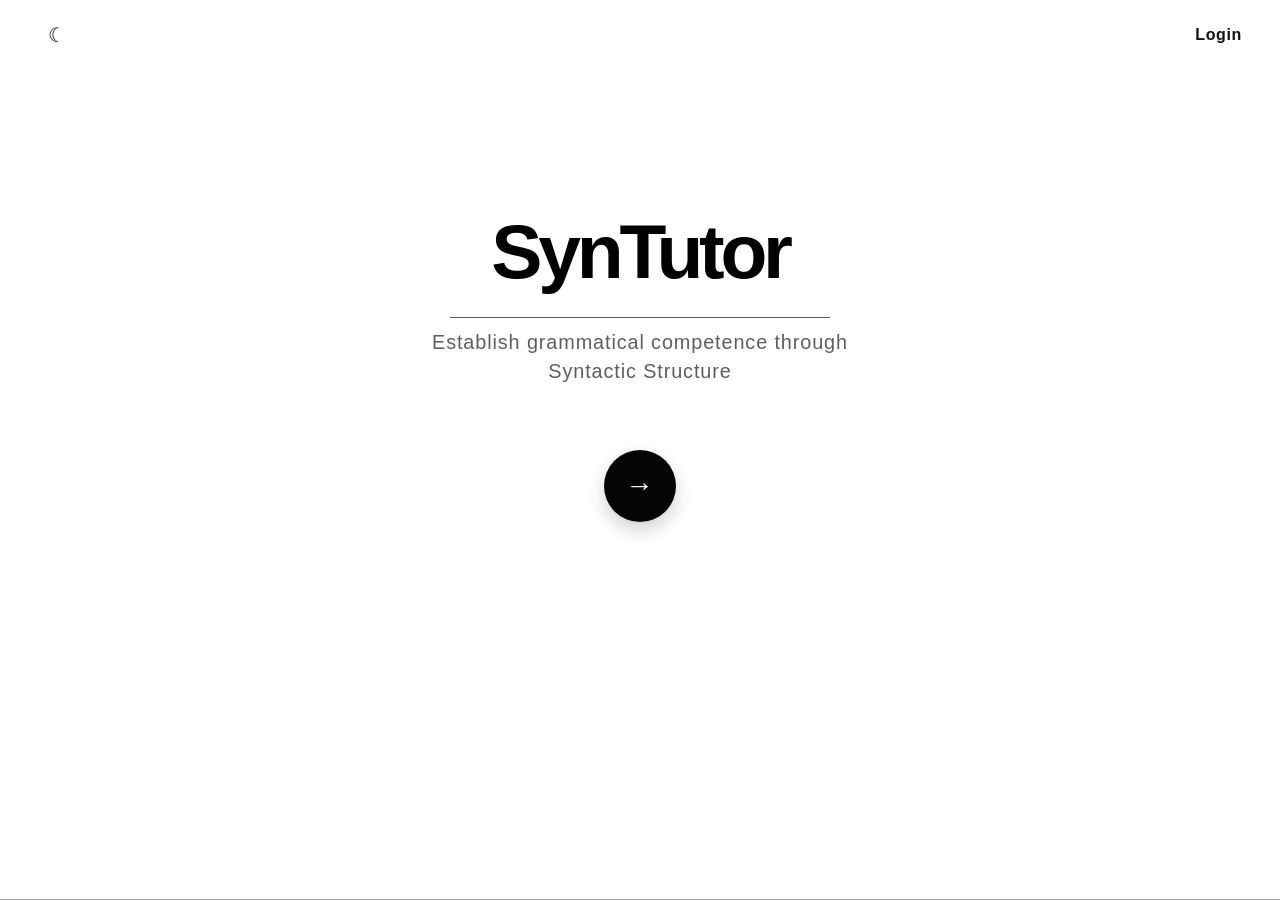
<file: SynTutor- Prototype/index.html>
<!DOCTYPE html>
<html lang="en">
<head>
  <meta charset="UTF-8" />
  <meta name="viewport" content="width=device-width, initial-scale=1.0, viewport-fit=cover" />
  <title>SynTutor Prototype</title>
  <link rel="stylesheet" href="style.css" />
</head>
<body>
  <!-- Landing / login screen based on the Figma PDF frame. -->
  <main id="landingScreen" class="landing-screen">
    <header class="landing-header">
      <button id="themeToggle" class="theme-icon" type="button" aria-label="Switch to dark mode" aria-pressed="false">
        <span aria-hidden="true">☾</span>
      </button>
      <button id="loginButton" class="login-btn" type="button">Login</button>
    </header>

    <section class="hero" aria-labelledby="heroTitle">
      <h1 id="heroTitle">SynTutor</h1>
      <div class="hero-rule" aria-hidden="true"></div>
      <p>Establish grammatical competence through<br />Syntactic Structure</p>
      <button id="launchButton" class="launch-btn" type="button" aria-label="Launch SynTutor">
        <span aria-hidden="true">→</span>
      </button>
    </section>
  </main>

  <!-- Main prototype interface. -->
  <main id="appScreen" class="app-screen is-hidden">
    <button
      id="menuButton"
      class="bookmark-nav-control"
      type="button"
      aria-label="Open menu"
      aria-expanded="false"
      aria-controls="appMenu"
    >
      <span></span>
      <span></span>
    </button>

    <aside id="appMenu" class="app-menu is-hidden" aria-label="Application menu">
      <button id="menuLoginButton" class="menu-item" type="button">Login</button>
      <div class="menu-setting" role="group" aria-label="Dark mode setting">
        <span class="menu-setting-label">Dark mode</span>
        <button
          id="menuThemeToggle"
          class="theme-switch"
          type="button"
          role="switch"
          aria-checked="false"
          aria-label="Turn on dark mode"
        >
          <span class="theme-switch-knob" aria-hidden="true"></span>
        </button>
      </div>
    </aside>

    <section class="workspace" aria-label="SynTutor workspace">
      <div class="left-column">
        <form id="sentenceForm" class="input-card" autocomplete="off">
          <textarea
            id="sentenceInput"
            rows="2"
            placeholder="Enter or paste a sentence or paragraph here"
            aria-label="Enter or paste a sentence or paragraph"
          ></textarea>
          <button id="viewInputButton" class="input-view-btn is-hidden" type="button" aria-label="View full input content" title="View full input">↗</button>
          <button id="clearButton" class="clear-btn is-hidden" type="button" aria-label="Clear text">×</button>
        </form>

        <section id="sentenceSelector" class="sentence-selector is-hidden" aria-label="Sentence selector">
          <button
            id="sentenceSelectButton"
            class="sentence-select-button"
            type="button"
            aria-haspopup="dialog"
            aria-expanded="false"
            aria-controls="sentencePopover"
          >
            <span id="sentenceSelectLabel" class="sentence-select-label">Select sentence</span>
            <span id="sentenceSelectedPreview" class="sentence-selected-preview">No sentence selected yet</span>
            <span id="sentenceSelectCount" class="sentence-select-count"></span>
          </button>
        </section>

        <section id="comparisonPanel" class="comparison-panel is-hidden" aria-label="Comparative error analysis">
          <div class="comparison-head">
            <p>Comparative error analysis</p>
            <span>The corrected sentence has its own syntactical structure.</span>
          </div>
          <div id="comparisonList" class="comparison-list"></div>
        </section>

        <div id="sentenceModalOverlay" class="sentence-modal-overlay is-hidden" aria-hidden="true">
          <div id="sentencePopover" class="sentence-popover" role="dialog" aria-modal="true" aria-labelledby="sentencePopoverTitle">
            <div class="sentence-popover-head">
              <div>
                <p id="sentencePopoverTitle">Choose one sentence</p>
                <span id="sentencePopoverSummary" class="sentence-popover-summary">Detected sentences from your paragraph</span>
              </div>
              <button id="sentencePopoverClose" class="sentence-popover-close" type="button" aria-label="Close sentence selector">×</button>
            </div>
            <div id="sentenceList" class="sentence-list"></div>
          </div>
        </div>

        <div id="inputModalOverlay" class="input-modal-overlay is-hidden" aria-hidden="true">
          <div class="input-modal" role="dialog" aria-modal="true" aria-labelledby="inputModalTitle">
            <div class="input-modal-head">
              <div>
                <p id="inputModalTitle">Full input content</p>
                <span>Review or edit the complete passage without expanding the main input box.</span>
              </div>
              <button id="inputModalClose" class="input-modal-close" type="button" aria-label="Close full input view">×</button>
            </div>
            <textarea id="inputModalTextarea" class="input-modal-textarea" aria-label="Full input content"></textarea>
            <div class="input-modal-actions">
              <button id="inputModalDone" class="input-modal-done" type="button">Done</button>
            </div>
          </div>
        </div>


        <section class="tree-card" aria-label="Syntax tree display">
          <div id="emptyTreeState" class="empty-tree-state">
            <svg class="empty-tree-icon" viewBox="0 0 120 120" role="img" aria-label="Syntax tree placeholder">
              <circle cx="60" cy="28" r="14"></circle>
              <circle cx="28" cy="84" r="14"></circle>
              <circle cx="92" cy="84" r="14"></circle>
              <path d="M52 40 36 70M68 40l16 30"></path>
            </svg>
            <p id="emptyTreeTitle" class="empty-title">No Syntax tree to generate yet!</p>
            <p id="emptyTreeCopy" class="empty-copy">Add your text to see the syntax tree here</p>
          </div>

          <svg id="syntaxTree" class="syntax-tree is-hidden" aria-label="Interactive pannable constituency tree"></svg>

          <button id="treeFullscreenButton" class="tree-fullscreen-btn" type="button" aria-label="Open syntax tree fullscreen" title="Fullscreen tree">⛶</button>

          <div id="zoomControls" class="zoom-controls" aria-label="Syntax tree zoom controls">
            <button id="zoomInButton" type="button" aria-label="Zoom in">+</button>
            <button id="zoomOutButton" type="button" aria-label="Zoom out">−</button>
            <button id="zoomResetButton" type="button" aria-label="Reset zoom and pan">⟳</button>
          </div>
        </section>
      </div>

      <aside class="xai-side" aria-label="Right-side syntax support area">
        <section id="xaiPanel" class="xai-card" aria-label="XAI structural explanation panel">
          <div id="emptyXaiState" class="empty-xai-state">
          <svg class="book-icon" viewBox="0 0 120 100" role="img" aria-label="Ready for analysis icon">
            <path d="M18 20h32c8 0 10 7 10 13v47c0-7-6-13-15-13H18z"></path>
            <path d="M102 20H70c-8 0-10 7-10 13v47c0-7 6-13 15-13h27z"></path>
          </svg>
          <p>Ready for Analysis</p>
        </div>

          <div id="xaiContent" class="xai-content is-hidden">
            <p id="xaiExplanation"></p>
          </div>
        </section>

        <details id="lexicalLegend" class="lexical-legend">
          <summary>
            <span>Lexical Category Legend</span>
            <span class="legend-toggle-mark" aria-hidden="true">＋</span>
          </summary>
          <dl class="legend-grid">
            <div><dt>S</dt><dd>Sentence or clause</dd></div>
            <div><dt>NP</dt><dd>Noun phrase</dd></div>
            <div><dt>VP</dt><dd>Verb phrase</dd></div>
            <div><dt>PP</dt><dd>Prepositional phrase</dd></div>
            <div><dt>ADJP</dt><dd>Adjective phrase</dd></div>
            <div><dt>ADVP</dt><dd>Adverb phrase</dd></div>
            <div><dt>Det</dt><dd>Determiner</dd></div>
            <div><dt>N</dt><dd>Noun</dd></div>
            <div><dt>V</dt><dd>Verb</dd></div>
            <div><dt>Pron</dt><dd>Pronoun</dd></div>
            <div><dt>Adj</dt><dd>Adjective</dd></div>
            <div><dt>Adv</dt><dd>Adverb</dd></div>
            <div><dt>P</dt><dd>Preposition</dd></div>
            <div><dt>Conj</dt><dd>Conjunction</dd></div>
            <div><dt>INTJ</dt><dd>Interjection</dd></div>
            <div><dt>Poss</dt><dd>Possessive marker</dd></div>
            <div><dt>SBAR</dt><dd>Subordinate clause</dd></div>
          </dl>
        </details>
      </aside>
    </section>
  </main>

  <script src="script.js"></script>
</body>
</html>
</file>
<file: SynTutor- Prototype/style.css>
/*
  SynTutor front-end prototype
  - HTML, CSS, and vanilla JavaScript only
  - Visual styling follows the PDF/Figma frames: dark header, white cards,
    soft shadows, simple tree lines, blue valid highlights, and red issue highlights.
*/

:root {
  --topbar: #1e2430;
  --page: #fbfbfb;
  --card: #ffffff;
  --border: #dedede;
  --muted: #9c9c9c;
  --text: #303030;
  --tree: #111111;
  --valid: #3b93d1;
  --issue: #e21d2f;
  --shadow: 0 5px 14px rgba(0, 0, 0, 0.16);
  --soft-shadow: 0 3px 10px rgba(0, 0, 0, 0.12);
  --radius: 10px;
}

* {
  box-sizing: border-box;
}

html,
body {
  margin: 0;
  min-height: 100%;
  width: 100%;
  font-family: "Inter", "Segoe UI", Arial, sans-serif;
  color: var(--text);
  background: var(--page);
}

html {
  -webkit-text-size-adjust: 100%;
  text-size-adjust: 100%;
}

body {
  overflow-x: hidden;
}

body.is-dark {
  --topbar: #121722;
  --page: #141821;
  --card: #1f2430;
  --border: #303747;
  --muted: #aeb5c4;
  --text: #f0f3f8;
  --tree: #f6f7fb;
  --shadow: 0 5px 18px rgba(0, 0, 0, 0.34);
  --soft-shadow: 0 3px 12px rgba(0, 0, 0, 0.28);
}

button,
input,
textarea {
  font: inherit;
}

button {
  cursor: pointer;
  transition: background 160ms ease, color 160ms ease, opacity 160ms ease, transform 160ms ease;
}

button:focus-visible,
input:focus-visible,
textarea:focus-visible,
.tree-label:focus-visible {
  outline: 3px solid rgba(59, 147, 209, 0.42);
  outline-offset: 3px;
}

button:disabled {
  cursor: not-allowed;
  opacity: 0.45;
}

.is-hidden {
  display: none !important;
}

/* Landing screen */
.landing-screen {
  min-height: 100dvh;
  position: relative;
  background: #ffffff;
  border-bottom: 1px solid #9f9f9f;
  overflow: hidden;
}

.landing-header {
  height: clamp(78px, 9vh, 96px);
  display: flex;
  align-items: center;
  justify-content: space-between;
  padding: 0 clamp(22px, 4vw, 44px);
  border-bottom: 1px solid #8d8d8d;
}

.login-btn,
.launch-btn {
  border: 0;
  font-weight: 800;
  letter-spacing: 0.04em;
}

.login-btn {
  min-width: auto;
  height: auto;
  padding: 9px 2px;
  border-radius: 0;
  background: transparent;
  color: #111111;
  font-size: clamp(0.92rem, 1.4vw, 1.06rem);
  text-transform: none;
}

.hero {
  width: min(680px, 92vw);
  margin: clamp(92px, 13vh, 158px) auto 0;
  text-align: center;
}

.hero h1 {
  margin: 0;
  font-size: clamp(3.9rem, 6.8vw, 6.2rem);
  line-height: 0.95;
  color: #000000;
  font-weight: 900;
  letter-spacing: -0.07em;
  text-shadow: 5px 7px 8px rgba(0, 0, 0, 0.28);
}

.hero-rule {
  width: min(410px, 60%);
  height: 1px;
  background: #5c5c5c;
  margin: clamp(18px, 3vh, 24px) auto clamp(24px, 4vh, 34px);
}

.hero p {
  margin: 0 0 clamp(28px, 5vh, 40px);
  color: #272727;
  font-size: clamp(1.04rem, 1.75vw, 1.44rem);
  line-height: 1.5;
  font-weight: 250;
  letter-spacing: 0.055em;
}

.launch-btn {
  width: clamp(58px, 6.5vw, 72px);
  height: clamp(58px, 6.5vw, 72px);
  min-width: 0;
  padding: 0;
  border-radius: 50%;
  background: #050505;
  color: #ffffff;
  display: inline-flex;
  align-items: center;
  justify-content: center;
  font-size: clamp(1.35rem, 2.2vw, 1.8rem);
  line-height: 1;
  box-shadow: 0 8px 18px rgba(0, 0, 0, 0.18);
}

.theme-icon {
  position: static;
  width: 44px;
  height: 44px;
  border: 0;
  border-radius: 50%;
  background: transparent;
  color: #111111;
  display: inline-flex;
  align-items: center;
  justify-content: center;
  font-size: 1.45rem;
  line-height: 1;
}

.login-btn:hover,
.login-btn:focus-visible {
  color: #000000;
  background: transparent;
  transform: translateY(-1px);
  text-decoration: underline;
  text-underline-offset: 5px;
}

.launch-btn:hover,
.launch-btn:focus-visible {
  transform: translateY(-2px) scale(1.03);
  background: #242424;
  box-shadow: 0 10px 22px rgba(0, 0, 0, 0.22);
}

.launch-btn:active {
  transform: translateY(0) scale(0.97);
}

.theme-icon:hover,
.theme-icon:focus-visible {
  background: rgba(0, 0, 0, 0.06);
  transform: rotate(-10deg);
}

body.is-dark .landing-screen {
  background: var(--page);
  border-color: var(--border);
}

body.is-dark .landing-header {
  border-color: var(--border);
}

body.is-dark .hero h1,
body.is-dark .hero p,
body.is-dark .theme-icon,
body.is-dark .login-btn {
  color: var(--text);
}

body.is-dark .hero-rule {
  background: var(--muted);
}

body.is-dark .theme-icon:hover,
body.is-dark .theme-icon:focus-visible,
body.is-dark .login-btn:hover,
body.is-dark .login-btn:focus-visible {
  background: rgba(255, 255, 255, 0.08);
}

body.is-dark .launch-btn {
  background: var(--text);
  color: var(--page);
}

body.is-dark .launch-btn:hover,
body.is-dark .launch-btn:focus-visible {
  background: #ffffff;
}

/* Main app screen */
.app-screen {
  min-height: 100dvh;
  background: var(--page);
}

.topbar {
  height: 70px;
  background: var(--topbar);
  color: #ffffff;
  display: flex;
  align-items: center;
  padding: 0 clamp(18px, 3vw, 38px);
  gap: clamp(14px, 2vw, 20px);
  justify-content: space-between;
}

.menu-btn {
  width: 48px;
  height: 40px;
  padding: 0;
  border: 0;
  background: transparent;
  display: grid;
  align-content: center;
  gap: 8px;
}

.menu-btn span {
  display: block;
  width: 45px;
  height: 1px;
  background: rgba(255, 255, 255, 0.85);
  transition: transform 160ms ease, opacity 160ms ease;
}

.menu-btn:hover span,
.menu-btn:focus-visible span {
  background: #ffffff;
}

.menu-btn.is-open span:nth-child(1) {
  transform: translateY(9px) rotate(35deg);
}

.menu-btn.is-open span:nth-child(2) {
  opacity: 0;
}

.menu-btn.is-open span:nth-child(3) {
  transform: translateY(-9px) rotate(-35deg);
}

.app-menu {
  position: absolute;
  z-index: 20;
  top: 80px;
  left: clamp(18px, 3vw, 38px);
  width: min(220px, calc(100% - clamp(36px, 6vw, 76px)));
  padding: 14px;
  background: var(--card);
  border: 1px solid var(--border);
  border-radius: var(--radius);
  box-shadow: var(--shadow);
}

.menu-item {
  width: 100%;
  min-height: 42px;
  padding: 10px 12px;
  border: 0;
  border-radius: 7px;
  background: transparent;
  color: var(--text);
  text-align: left;
  font-weight: 600;
}

.menu-item:hover,
.menu-item:focus-visible {
  background: rgba(59, 147, 209, 0.12);
  color: var(--valid);
}


.topbar-theme-btn {
  margin-left: auto;
  width: 42px;
  height: 42px;
  border: 1px solid rgba(255, 255, 255, 0.22);
  border-radius: 50%;
  background: rgba(255, 255, 255, 0.08);
  color: #ffffff;
  display: inline-flex;
  align-items: center;
  justify-content: center;
  font-size: 1.25rem;
  line-height: 1;
  transition: background 160ms ease, border-color 160ms ease, transform 160ms ease;
}

.topbar-theme-btn:hover,
.topbar-theme-btn:focus-visible {
  background: rgba(255, 255, 255, 0.16);
  border-color: rgba(255, 255, 255, 0.42);
  transform: translateY(-1px);
}

body.is-dark .topbar-theme-btn {
  background: rgba(255, 255, 255, 0.12);
  border-color: rgba(255, 255, 255, 0.28);
}


.workspace {
  width: min(1394px, calc(100% - clamp(24px, 6vw, 92px)));
  margin: clamp(18px, 3vw, 32px) auto 18px;
  display: grid;
  grid-template-columns: minmax(0, 1fr) minmax(320px, clamp(320px, 28vw, 365px));
  gap: clamp(18px, 2.2vw, 30px);
  align-items: stretch;
}

.left-column {
  min-width: 0;
}

.chat-title {
  display: inline-flex;
  min-width: 180px;
  min-height: 38px;
  align-items: center;
  padding: 0 18px;
  margin: 0 0 16px 4px;
  color: var(--muted);
  background: rgba(156, 156, 156, 0.14);
  border-radius: 4px;
  font-size: 1.25rem;
  letter-spacing: 0.02em;
  max-width: 100%;
  overflow: hidden;
  text-overflow: ellipsis;
  white-space: nowrap;
}

.input-card {
  position: relative;
  height: 118px;
  width: 100%;
  margin-bottom: 18px;
  background: var(--card);
  border: 1px solid var(--border);
  border-radius: var(--radius);
  box-shadow: var(--soft-shadow);
}

.input-card textarea {
  width: 100%;
  height: 100%;
  border: 0;
  outline: 0;
  background: transparent;
  padding: 22px 72px 18px 30px;
  font-size: clamp(1.08rem, 1.7vw, 1.35rem);
  line-height: 1.45;
  letter-spacing: 0.04em;
  color: var(--text);
  resize: none;
  overflow: auto;
}

.input-card textarea::placeholder {
  color: var(--muted);
}

.clear-btn {
  position: absolute;
  right: 14px;
  top: 50%;
  transform: translateY(-50%);
  width: 42px;
  height: 42px;
  border: 0;
  border-radius: 50%;
  background: transparent;
  color: #9d9d9d;
  font-size: 2.2rem;
  line-height: 1;
}

.zoom-controls button:hover:not(:disabled),
.zoom-controls button:focus-visible:not(:disabled) {
  color: var(--valid);
  border-color: rgba(59, 147, 209, 0.5);
  transform: translateY(-1px);
}

.clear-btn:hover,
.clear-btn:focus-visible {
  color: #333333;
  background: rgba(156, 156, 156, 0.12);
}


.comparison-panel {
  margin: 0 0 20px;
  padding: 14px 16px 16px;
  background: var(--card);
  border: 1px solid var(--border);
  border-radius: var(--radius);
  box-shadow: var(--soft-shadow);
}

.comparison-head {
  display: flex;
  align-items: baseline;
  justify-content: space-between;
  gap: 12px;
  margin-bottom: 12px;
}

.comparison-head p {
  margin: 0;
  color: var(--text);
  font-size: 0.92rem;
  font-weight: 800;
  letter-spacing: 0.04em;
  text-transform: uppercase;
}

.comparison-head span {
  color: var(--muted);
  font-size: 0.82rem;
  line-height: 1.35;
}

.comparison-list {
  display: grid;
  grid-template-columns: repeat(2, minmax(0, 1fr));
  gap: 10px;
}

.comparison-card {
  width: 100%;
  min-height: 84px;
  padding: 12px;
  border: 1px solid var(--border);
  border-radius: 8px;
  background: rgba(156, 156, 156, 0.06);
  color: var(--text);
  text-align: left;
}

.comparison-card:hover,
.comparison-card:focus-visible,
.comparison-card.is-active {
  border-color: rgba(59, 147, 209, 0.55);
  background: rgba(59, 147, 209, 0.11);
  transform: translateY(-1px);
}

.comparison-card.is-incorrect:hover,
.comparison-card.is-incorrect:focus-visible,
.comparison-card.is-incorrect.is-active {
  border-color: rgba(226, 29, 47, 0.48);
  background: rgba(226, 29, 47, 0.08);
}

.comparison-tag {
  display: block;
  color: var(--muted);
  font-size: 0.72rem;
  font-weight: 800;
  letter-spacing: 0.08em;
  text-transform: uppercase;
}

.comparison-card.is-incorrect .comparison-tag {
  color: var(--issue);
}

.comparison-card.is-corrected .comparison-tag,
.comparison-card.is-active .comparison-tag {
  color: var(--valid);
}

.comparison-card.is-incorrect.is-active .comparison-tag {
  color: var(--issue);
}

.comparison-text {
  display: block;
  margin-top: 6px;
  font-size: clamp(0.9rem, 1.08vw, 1rem);
  line-height: 1.35;
}

.sample-panel {
  margin: 0 0 20px;
  padding: 14px 16px 16px;
  background: var(--card);
  border: 1px solid var(--border);
  border-radius: var(--radius);
  box-shadow: var(--soft-shadow);
}

.sample-panel-head {
  display: flex;
  align-items: baseline;
  justify-content: space-between;
  gap: 12px;
  margin-bottom: 12px;
}

.sample-panel-head p,
.sample-group-head h3 {
  margin: 0;
  color: var(--text);
  font-weight: 800;
  letter-spacing: 0.04em;
}

.sample-panel-head p {
  font-size: 0.92rem;
  text-transform: uppercase;
}

.sample-panel-head span,
.sample-group-head p {
  color: var(--muted);
  font-size: 0.82rem;
  line-height: 1.35;
}

.sample-grid {
  display: grid;
  grid-template-columns: minmax(0, 1.08fr) minmax(260px, 0.92fr);
  gap: 12px;
}

.sample-group {
  min-width: 0;
  padding: 12px;
  border: 1px solid var(--border);
  border-radius: 8px;
  background: rgba(156, 156, 156, 0.06);
}

.sample-group-head {
  margin-bottom: 10px;
}

.sample-group-head h3 {
  font-size: 0.94rem;
}

.sample-group-head p {
  margin: 3px 0 0;
}

.comparison-row {
  display: grid;
  grid-template-columns: repeat(2, minmax(0, 1fr));
  gap: 10px;
}

.sample-card {
  width: 100%;
  min-height: 84px;
  padding: 12px;
  border: 1px solid var(--border);
  border-radius: 8px;
  background: var(--card);
  color: var(--text);
  text-align: left;
}

.sample-card:hover,
.sample-card:focus-visible {
  border-color: rgba(59, 147, 209, 0.55);
  background: rgba(59, 147, 209, 0.11);
  transform: translateY(-1px);
}

.sample-card.is-incorrect:hover,
.sample-card.is-incorrect:focus-visible {
  border-color: rgba(226, 29, 47, 0.48);
  background: rgba(226, 29, 47, 0.08);
}

.sample-tag {
  display: block;
  color: var(--muted);
  font-size: 0.72rem;
  font-weight: 800;
  letter-spacing: 0.08em;
  text-transform: uppercase;
}

.sample-card.is-incorrect .sample-tag {
  color: var(--issue);
}

.sample-card.is-corrected .sample-tag {
  color: var(--valid);
}

.sample-text {
  display: block;
  margin-top: 6px;
  font-size: clamp(0.9rem, 1.08vw, 1rem);
  line-height: 1.35;
}



.sentence-selector {
  display: inline-block;
  width: min(520px, 100%);
  margin: 0 0 18px;
}

.sentence-select-button {
  width: 100%;
  min-height: 62px;
  display: grid;
  grid-template-columns: minmax(0, 1fr) auto;
  grid-template-areas:
    "label count"
    "preview icon";
  align-items: start;
  gap: 6px 12px;
  padding: 11px 16px;
  border: 1px solid var(--border);
  border-radius: var(--radius);
  background: var(--card);
  color: var(--text);
  box-shadow: var(--soft-shadow);
  text-align: left;
}

.sentence-select-button::after {
  content: "↗";
  grid-area: icon;
  align-self: end;
  justify-self: end;
  color: var(--muted);
  font-size: 1rem;
  transition: transform 160ms ease;
}

.sentence-select-button.is-open::after {
  transform: scale(0.94);
}

.sentence-select-button:hover,
.sentence-select-button:focus-visible,
.sentence-select-button.is-open {
  border-color: rgba(59, 147, 209, 0.55);
  background: rgba(59, 147, 209, 0.08);
}

.sentence-select-label {
  grid-area: label;
  align-self: center;
  font-size: 0.92rem;
  font-weight: 900;
  letter-spacing: 0.08em;
  text-transform: uppercase;
}

.sentence-selected-preview {
  grid-area: preview;
  min-width: 0;
  color: var(--text);
  font-size: clamp(0.92rem, 1.08vw, 1rem);
  font-weight: 600;
  letter-spacing: 0.01em;
  line-height: 1.35;
  white-space: normal;
  overflow: visible;
  text-overflow: clip;
  overflow-wrap: anywhere;
  word-break: normal;
}

.sentence-select-count {
  grid-area: count;
  align-self: center;
  justify-self: end;
  color: var(--muted);
  font-size: 0.72rem;
  font-weight: 800;
  letter-spacing: 0.08em;
  text-transform: uppercase;
  white-space: nowrap;
}

.sentence-modal-overlay {
  position: fixed;
  inset: 0;
  z-index: 120;
  display: grid;
  place-items: center;
  padding: 24px;
  background: rgba(8, 12, 18, 0.42);
  backdrop-filter: blur(3px);
}

.sentence-popover {
  width: min(720px, calc(100vw - 48px));
  max-height: min(560px, 76dvh);
  overflow: auto;
  padding: 18px;
  background: var(--card);
  border: 1px solid var(--border);
  border-radius: var(--radius);
  box-shadow: 0 24px 60px rgba(0, 0, 0, 0.24);
}

.sentence-popover-head {
  display: flex;
  align-items: flex-start;
  justify-content: space-between;
  gap: 12px;
  margin-bottom: 14px;
}

.sentence-popover-head p {
  margin: 0;
  color: var(--muted);
  font-size: 0.82rem;
  font-weight: 800;
  letter-spacing: 0.08em;
  text-transform: uppercase;
}

.sentence-popover-summary {
  display: block;
  margin-top: 4px;
  color: var(--text);
  font-size: 0.95rem;
  line-height: 1.35;
}

.sentence-popover-close {
  width: 30px;
  height: 30px;
  border: 0;
  border-radius: 50%;
  background: transparent;
  color: var(--muted);
  font-size: 1.6rem;
  line-height: 1;
}

.sentence-popover-close:hover,
.sentence-popover-close:focus-visible {
  background: rgba(156, 156, 156, 0.14);
  color: var(--text);
}

.sentence-list {
  display: grid;
  gap: 10px;
}

.sentence-option {
  width: 100%;
  padding: 12px 14px;
  border: 1px solid var(--border);
  border-radius: 8px;
  background: rgba(156, 156, 156, 0.08);
  color: var(--text);
  text-align: left;
}

.sentence-option:hover,
.sentence-option:focus-visible,
.sentence-option.is-active {
  border-color: rgba(59, 147, 209, 0.55);
  background: rgba(59, 147, 209, 0.12);
}

.sentence-option-index,
.sentence-option-status {
  display: block;
  color: var(--muted);
  font-size: 0.74rem;
  font-weight: 800;
  letter-spacing: 0.08em;
  text-transform: uppercase;
}

.sentence-option-text {
  display: block;
  margin: 5px 0;
  font-size: clamp(0.96rem, 1.25vw, 1.08rem);
  line-height: 1.35;
}

.sentence-option.is-active .sentence-option-index,
.sentence-option.is-active .sentence-option-status {
  color: var(--valid);
}

.tree-card,
.xai-card {
  background: var(--card);
  border: 1px solid var(--border);
  border-radius: var(--radius);
  box-shadow: var(--shadow);
}

.tree-card {
  position: relative;
  min-height: clamp(460px, calc(100dvh - 320px), 560px);
  height: clamp(480px, calc(100dvh - 280px), 730px);
  max-height: 850px;
  overflow: hidden;
  overscroll-behavior: contain;
}

.syntax-tree {
  width: 100%;
  height: 100%;
  display: block;
  cursor: grab;
  touch-action: none;
}

.syntax-tree.is-panning {
  cursor: grabbing;
}

.syntax-tree.is-panning .tree-label {
  cursor: grabbing;
}

.tree-edge {
  stroke: var(--tree);
  stroke-width: 2.2;
  stroke-linecap: round;
  fill: none;
  transition: stroke 160ms ease, opacity 160ms ease;
}

.tree-edge.is-active {
  stroke: var(--valid);
  opacity: 0.72;
}

.tree-label {
  fill: var(--tree);
  font-size: 25px;
  font-weight: 400;
  text-anchor: middle;
  dominant-baseline: middle;
  cursor: pointer;
  transition: fill 160ms ease, font-weight 160ms ease, opacity 160ms ease;
  user-select: none;
}

.tree-label.terminal {
  font-size: 27px;
  letter-spacing: 0.04em;
}

.tree-label.is-active {
  fill: var(--valid);
  font-weight: 500;
}

.tree-label.is-issue {
  fill: var(--issue);
  font-weight: 500;
}

.tree-label:hover,
.tree-label.is-selected {
  text-decoration: underline;
  text-underline-offset: 4px;
}

.tree-label.is-selected {
  font-weight: 700;
}

.empty-tree-state,
.empty-xai-state {
  height: 100%;
  display: flex;
  flex-direction: column;
  align-items: center;
  justify-content: center;
  text-align: center;
  color: var(--muted);
}

.empty-tree-icon {
  width: 178px;
  height: 178px;
  margin-bottom: 18px;
}

.empty-tree-icon circle,
.empty-tree-icon path {
  fill: none;
  stroke: #ababab;
  stroke-width: 6;
  stroke-linecap: round;
  stroke-linejoin: round;
}

.empty-title {
  margin: 0 0 10px;
  color: var(--text);
  font-size: 1.35rem;
  letter-spacing: 0.02em;
}

.empty-copy {
  margin: 0;
  color: var(--muted);
  font-size: 1.1rem;
}

.zoom-controls {
  position: absolute;
  right: clamp(18px, 5vw, 70px);
  bottom: clamp(18px, 4vw, 34px);
  display: flex;
  gap: 7px;
}

.zoom-controls button {
  width: 30px;
  height: 26px;
  border: 1px solid #e6e6e6;
  border-radius: 5px;
  background: var(--card);
  color: var(--muted);
  box-shadow: 0 2px 8px rgba(0, 0, 0, 0.12);
  font-size: 1.25rem;
  line-height: 1;
}

.xai-card {
  position: sticky;
  top: clamp(14px, 2vw, 24px);
  align-self: start;
  min-height: min(520px, calc(100dvh - 172px));
  height: calc(100dvh - 172px);
  max-height: calc(100dvh - clamp(28px, 4vw, 48px));
  overflow: auto;
}

.empty-xai-state {
  min-height: 100%;
  padding: 24px;
}

.book-icon {
  width: 146px;
  height: 110px;
  margin-bottom: 18px;
}

.book-icon path {
  fill: none;
  stroke: #a9a9a9;
  stroke-width: 5;
  stroke-linejoin: round;
}

.empty-xai-state p {
  margin: 0;
  font-size: 1.4rem;
  color: var(--text);
}

.xai-content {
  padding: 24px 20px 30px;
  text-align: center;
}

.xai-content h2 {
  margin: 0 0 30px;
  font-size: 1.5rem;
  line-height: 1.2;
  color: var(--text);
  font-weight: 500;
  letter-spacing: 0.03em;
}

.xai-content p {
  margin: 0 auto;
  max-width: 310px;
  color: var(--text);
  font-size: clamp(1.05rem, 1.35vw, 1.35rem);
  line-height: 1.36;
  text-align: center;
  text-wrap: balance;
}

body.is-dark .input-card textarea::placeholder,
body.is-dark .clear-btn {
  color: var(--muted);
}


body.is-dark .sentence-modal-overlay {
  background: rgba(0, 0, 0, 0.58);
}

body.is-dark .empty-tree-icon circle,
body.is-dark .empty-tree-icon path,
body.is-dark .book-icon path {
  stroke: var(--muted);
}


/* Compact laptop adjustments prevent the prototype from feeling browser-zoomed on smaller MacBook screens. */
@media (max-width: 1280px) {
  .landing-header {
    height: 88px;
  }

  .hero {
    margin-top: clamp(95px, 14dvh, 170px);
  }

  .workspace {
    width: calc(100% - 36px);
    grid-template-columns: minmax(0, 1fr) minmax(300px, 330px);
    gap: 20px;
  }

  .chat-title {
    min-height: 34px;
    font-size: 1.08rem;
    margin-bottom: 12px;
  }

  .input-card {
    height: 108px;
    margin-bottom: 20px;
  }

  .input-card textarea {
    font-size: clamp(1rem, 1.5vw, 1.18rem);
    letter-spacing: 0.035em;
    padding-right: 190px;
  }

  .tree-card {
    height: clamp(490px, calc(100dvh - 270px), 650px);
  }

  .xai-content {
    padding: 22px 18px 28px;
  }

  .xai-content h2 {
    margin-bottom: 24px;
    font-size: 1.35rem;
  }

  .xai-content p {
    max-width: 300px;
    font-size: clamp(1rem, 1.15vw, 1.18rem);
  }
}

@media (max-height: 820px) and (min-width: 701px) {
  .topbar {
    height: 64px;
  }

  .workspace {
    margin-top: 20px;
  }

  .chat-title {
    min-height: 34px;
    margin-bottom: 12px;
  }

  .input-card {
    height: 104px;
    margin-bottom: 18px;
  }

  .tree-card {
    height: clamp(470px, calc(100dvh - 246px), 620px);
  }

  .xai-card {
    min-height: min(500px, calc(100dvh - 140px));
    height: calc(100dvh - 140px);
  }

  .hero {
    margin-top: clamp(80px, 12dvh, 140px);
  }
}

/* Tablet and small-screen adjustments keep the same visual language while stacking panels. */
@media (max-width: 1180px) {

  .sample-grid {
    grid-template-columns: 1fr;
  }

  .sample-panel-head {
    display: block;
  }

  .sample-panel-head span,
  .comparison-head span {
    display: block;
    margin-top: 4px;
  }

  .comparison-head {
    display: block;
  }

  .workspace {
    width: min(940px, calc(100% - 40px));
    grid-template-columns: 1fr;
    gap: 22px;
  }

  .xai-card {
    position: static;
    top: auto;
    min-height: 280px;
    height: auto;
    max-height: none;
  }

  .tree-card {
    height: clamp(500px, 65dvh, 650px);
    min-height: 480px;
  }
}

@media (max-width: 700px) {

  .sample-panel {
    padding: 12px;
  }

  .comparison-row,
  .comparison-list {
    grid-template-columns: 1fr;
  }

  .sample-card {
    min-height: auto;
  }

  .landing-header {
    height: 78px;
    padding: 0 18px;
  }

  .login-btn {
    min-width: 88px;
    height: 40px;
    font-size: 1rem;
  }

  .hero {
    margin-top: 120px;
  }

  .hero-rule {
    margin: 18px auto 28px;
  }

  .hero p {
    margin-bottom: 36px;
    letter-spacing: 0.04em;
  }

  .launch-btn {
    min-width: 235px;
  }

  .topbar {
    height: 64px;
    padding: 0 18px;
  }

  .menu-btn,
  .menu-btn span {
    width: 38px;
  }

  .workspace {
    width: calc(100% - 24px);
    margin-top: 18px;
  }

  .app-menu {
    top: 74px;
    left: 12px;
    width: calc(100% - 24px);
  }

  .chat-title {
    min-width: 150px;
    font-size: 1rem;
  }

  .input-card {
    height: 110px;
    margin-bottom: 16px;
  }

  .input-card textarea {
    padding: 18px 64px 18px 20px;
    letter-spacing: 0.02em;
  }

  .clear-btn {
    right: 10px;
  }

  .sentence-selector {
    width: 100%;
  }

  .sentence-modal-overlay {
    padding: 14px;
  }

  .sentence-popover {
    width: min(100%, calc(100vw - 28px));
    max-height: min(560px, 82dvh);
  }

  .sentence-select-button {
    min-height: 56px;
  }

  .tree-card {
    height: clamp(420px, 62dvh, 540px);
    min-height: 420px;
  }

  .tree-label {
    font-size: 23px;
  }

  .tree-label.terminal {
    font-size: 24px;
  }

  .xai-content h2 {
    font-size: 1.25rem;
  }

  .xai-content p {
    font-size: 1.05rem;
  }
}


/* Visual hierarchy refinements
   Keep the analysis outputs prominent while making controls more compact. */
.topbar {
  height: 62px;
  justify-content: space-between;
}

.app-menu {
  top: 72px;
}


.topbar-theme-btn {
  width: 38px;
  height: 38px;
  font-size: 1.08rem;
}

.menu-item {
  min-height: 38px;
  padding: 8px 10px;
  font-size: 0.95rem;
}

.chat-title {
  min-width: 152px;
  min-height: 30px;
  padding: 0 13px;
  margin: 0 0 10px 4px;
  font-size: 0.95rem;
}

.input-card {
  height: 84px;
  margin-bottom: 12px;
}

.input-card textarea {
  padding: 13px 56px 12px 22px;
  font-size: clamp(0.92rem, 1.05vw, 1.05rem);
  line-height: 1.38;
  letter-spacing: 0.01em;
}

.clear-btn {
  right: 10px;
  width: 34px;
  height: 34px;
  font-size: 1.75rem;
}

.comparison-panel {
  margin-bottom: 12px;
  padding: 10px 12px 12px;
}

.comparison-head {
  margin-bottom: 9px;
}

.comparison-head p {
  font-size: 0.78rem;
  letter-spacing: 0.055em;
}

.comparison-head span {
  font-size: 0.75rem;
}

.comparison-list {
  gap: 8px;
}

.comparison-card {
  min-height: 68px;
  padding: 10px;
}

.comparison-tag {
  font-size: 0.66rem;
}

.comparison-text {
  margin-top: 4px;
  font-size: clamp(0.82rem, 0.95vw, 0.92rem);
  line-height: 1.32;
}

.sentence-selector {
  width: min(540px, 100%);
  margin-bottom: 12px;
}

.sentence-select-button {
  min-height: 52px;
  gap: 4px 10px;
  padding: 9px 13px;
}

.sentence-select-button::after {
  font-size: 0.9rem;
}

.sentence-select-label {
  font-size: 0.74rem;
  letter-spacing: 0.08em;
}

.sentence-selected-preview {
  font-size: clamp(0.86rem, 0.95vw, 0.94rem);
  line-height: 1.32;
  font-weight: 600;
}

.sentence-select-count {
  font-size: 0.64rem;
  letter-spacing: 0.08em;
}

.sentence-popover {
  padding: 16px;
}

.sentence-popover-head p {
  font-size: 0.76rem;
}

.sentence-popover-summary {
  font-size: 0.88rem;
}

.sentence-option {
  padding: 10px 12px;
}

.sentence-option-index,
.sentence-option-status {
  font-size: 0.66rem;
}

.sentence-option-text {
  font-size: clamp(0.88rem, 1vw, 0.98rem);
}

.empty-tree-icon {
  width: 122px;
  height: 122px;
  margin-bottom: 14px;
  opacity: 0.78;
}

.empty-title {
  margin-bottom: 7px;
  font-size: 1.05rem;
  color: var(--muted);
}

.empty-copy {
  font-size: 0.92rem;
}

.book-icon {
  width: 112px;
  height: 84px;
  margin-bottom: 14px;
  opacity: 0.78;
}

.empty-xai-state {
  padding: 18px;
}

.empty-xai-state p {
  font-size: 1.08rem;
  color: var(--muted);
}

.xai-content {
  padding: 20px 18px 24px;
}

.xai-content h2 {
  margin-bottom: 18px;
  font-size: clamp(1.18rem, 1.25vw, 1.32rem);
  line-height: 1.22;
}

.xai-content p {
  max-width: 315px;
  font-size: clamp(0.98rem, 1.08vw, 1.12rem);
  line-height: 1.45;
}

.zoom-controls {
  right: clamp(14px, 3vw, 46px);
  bottom: clamp(14px, 3vw, 26px);
}

.zoom-controls button {
  width: 28px;
  height: 24px;
  font-size: 1.06rem;
}

@media (min-width: 1181px) {
  .workspace {
    width: min(1420px, calc(100% - clamp(24px, 5vw, 78px)));
    margin: clamp(14px, 2vw, 24px) auto 16px;
    grid-template-columns: minmax(0, 1fr) minmax(300px, clamp(300px, 25vw, 350px));
    gap: clamp(16px, 1.9vw, 26px);
  }

  .tree-card {
    min-height: clamp(520px, calc(100dvh - 258px), 680px);
    height: clamp(540px, calc(100dvh - 224px), 790px);
    max-height: 880px;
  }

  .xai-card {
    top: clamp(10px, 1.6vw, 20px);
    min-height: min(500px, calc(100dvh - 126px));
    height: calc(100dvh - 126px);
    max-height: calc(100dvh - clamp(20px, 3vw, 36px));
  }
}

@media (max-width: 1280px) and (min-width: 1181px) {
  .workspace {
    width: calc(100% - 32px);
    grid-template-columns: minmax(0, 1fr) minmax(288px, 320px);
    gap: 18px;
  }

  .tree-card {
    height: clamp(520px, calc(100dvh - 214px), 720px);
  }

  .xai-content h2 {
    font-size: 1.18rem;
  }

  .xai-content p {
    font-size: clamp(0.94rem, 1vw, 1.04rem);
  }
}

@media (max-height: 820px) and (min-width: 1181px) {
  .workspace {
    margin-top: 14px;
  }

  .input-card {
    height: 76px;
    margin-bottom: 10px;
  }

  .input-card textarea {
    padding-top: 11px;
    padding-bottom: 10px;
  }

  .tree-card {
    height: clamp(510px, calc(100dvh - 192px), 690px);
  }

  .xai-card {
    min-height: min(480px, calc(100dvh - 108px));
    height: calc(100dvh - 108px);
  }
}

@media (max-width: 1180px) {
  .workspace {
    width: min(940px, calc(100% - 36px));
    margin-top: 16px;
    grid-template-columns: 1fr;
    gap: 18px;
  }

  .tree-card {
    height: clamp(520px, 66dvh, 680px);
    min-height: 500px;
  }

  .xai-card {
    position: static;
    min-height: 240px;
    height: auto;
    max-height: none;
  }
}

@media (max-width: 700px) {
  .landing-header {
    height: 72px;
    padding: 0 18px;
  }

  .theme-icon {
    width: 40px;
    height: 40px;
    font-size: 1.3rem;
  }

  .hero {
    margin-top: 86px;
  }

  .hero h1 {
    font-size: clamp(3.25rem, 15vw, 4.6rem);
  }

  .hero-rule {
    width: min(320px, 68%);
    margin: 16px auto 22px;
  }

  .hero p {
    margin-bottom: 28px;
    font-size: 1rem;
    letter-spacing: 0.035em;
  }

  .launch-btn {
    width: 58px;
    height: 58px;
  }

  .topbar {
    height: 58px;
  }

  .app-menu {
    top: 68px;
  }

  .chat-title {
    min-width: 138px;
    min-height: 28px;
    font-size: 0.88rem;
    margin-bottom: 8px;
  }

  .input-card {
    height: 82px;
    margin-bottom: 10px;
  }

  .input-card textarea {
    padding: 12px 52px 10px 16px;
    font-size: 0.92rem;
    line-height: 1.34;
  }

  .sentence-select-button {
    min-height: 50px;
    padding: 9px 12px;
  }

  .sentence-select-label {
    font-size: 0.7rem;
  }

  .sentence-selected-preview {
    font-size: 0.86rem;
  }

  .sentence-select-count {
    font-size: 0.6rem;
  }

  .tree-card {
    height: clamp(500px, 67dvh, 640px);
    min-height: 460px;
  }

  .empty-tree-icon {
    width: 104px;
    height: 104px;
  }

  .empty-title {
    font-size: 0.98rem;
  }

  .empty-copy {
    font-size: 0.86rem;
  }

  .xai-content {
    padding: 18px 16px 22px;
  }

  .xai-content h2 {
    margin-bottom: 14px;
    font-size: 1.1rem;
  }

  .xai-content p {
    font-size: 0.96rem;
    line-height: 1.42;
  }
}

/* Select Sentence width refinement
   Expands the sentence-selection block to use the available left-column space
   without affecting the modal, XAI column, or tree viewer layout. */
.sentence-selector {
  display: block;
  width: 100%;
  max-width: 100%;
}

.sentence-select-button {
  width: 100%;
  grid-template-columns: minmax(0, 1fr) auto;
}

.sentence-selected-preview {
  max-width: 100%;
  white-space: normal;
  overflow: visible;
  text-overflow: clip;
  overflow-wrap: break-word;
  word-break: normal;
}

@media (max-width: 700px) {
  .sentence-select-button {
    gap: 4px 8px;
  }
}


/* Keep the existing XAI panel structure while allowing richer grammar feedback to remain readable. */
.xai-content #xaiExplanation {
  white-space: pre-line;
  text-align: left;
  text-wrap: auto;
}


/* Removed the redundant status/preview textbox above the main input.
   Kept as a fallback so older cached markup with .chat-title does not reappear. */
.chat-title {
  display: none !important;
}

/* Header/menu refinement: keep the header minimal and move theme control into the menu. */
.topbar {
  justify-content: flex-start;
  gap: 12px;
}

.menu-btn {
  width: 38px;
  height: 34px;
  gap: 6px;
  border-radius: 8px;
}

.menu-btn span {
  width: 30px;
  height: 2px;
}

.menu-btn.is-open span:nth-child(1) {
  transform: translateY(8px) rotate(35deg);
}

.menu-btn.is-open span:nth-child(3) {
  transform: translateY(-8px) rotate(-35deg);
}

.topbar-theme-btn {
  display: none !important;
}

.app-menu {
  width: min(240px, calc(100% - clamp(36px, 6vw, 76px)));
  padding: 12px;
}

.menu-setting {
  min-height: 40px;
  margin-top: 4px;
  padding: 8px 10px;
  border-radius: 7px;
  display: flex;
  align-items: center;
  justify-content: space-between;
  gap: 14px;
  color: var(--text);
}

.menu-setting:hover,
.menu-setting:focus-within {
  background: rgba(59, 147, 209, 0.08);
}

.menu-setting-label {
  font-size: 0.95rem;
  font-weight: 600;
  line-height: 1.2;
}

.theme-switch {
  flex: 0 0 auto;
  width: 44px;
  height: 24px;
  padding: 2px;
  border: 1px solid var(--border);
  border-radius: 999px;
  background: #e9e9e9;
  display: inline-flex;
  align-items: center;
  justify-content: flex-start;
  transition: background 160ms ease, border-color 160ms ease;
}

.theme-switch-knob {
  width: 18px;
  height: 18px;
  border-radius: 50%;
  background: #ffffff;
  box-shadow: 0 1px 4px rgba(0, 0, 0, 0.24);
  transform: translateX(0);
  transition: transform 160ms ease;
}

.theme-switch.is-on {
  background: var(--valid);
  border-color: var(--valid);
}

.theme-switch.is-on .theme-switch-knob {
  transform: translateX(20px);
}

.theme-switch:hover,
.theme-switch:focus-visible {
  outline: none;
  border-color: var(--valid);
}

body.is-dark .theme-switch {
  background: #2c3444;
  border-color: #465063;
}

body.is-dark .theme-switch.is-on {
  background: var(--valid);
  border-color: var(--valid);
}

@media (max-width: 700px) {
  .menu-btn {
    width: 36px;
    height: 32px;
    gap: 5px;
  }

  .menu-btn span {
    width: 27px;
    height: 2px;
  }

  .menu-btn.is-open span:nth-child(1) {
    transform: translateY(7px) rotate(35deg);
  }

  .menu-btn.is-open span:nth-child(3) {
    transform: translateY(-7px) rotate(-35deg);
  }

  .app-menu {
    width: min(230px, calc(100% - 24px));
  }
}

/* Landing header spacing alignment
   Keeps the landing header margins consistent with the main analysis header. */
.landing-header {
  height: 70px;
  padding: 0 clamp(18px, 3vw, 38px);
}

.landing-header .theme-icon {
  width: 38px;
  height: 34px;
  border-radius: 8px;
  font-size: 1.25rem;
  flex: 0 0 auto;
}

.landing-header .login-btn {
  min-width: 0;
  height: auto;
  padding: 8px 0;
  font-size: 1rem;
  line-height: 1.1;
  text-align: right;
  flex: 0 0 auto;
}

@media (max-width: 700px) {
  .landing-header {
    height: 58px;
    padding: 0 18px;
  }

  .landing-header .theme-icon {
    width: 36px;
    height: 32px;
    font-size: 1.15rem;
  }

  .landing-header .login-btn {
    min-width: 0;
    height: auto;
    padding: 7px 0;
    font-size: 0.95rem;
  }
}

/* Landing hero layout refinement
   Minimal overrides only: removes the header line, centers the hero rhythm,
   softens the title/tagline hierarchy, and balances button spacing. */
.landing-header {
  border-bottom: 0;
}

.hero {
  width: min(660px, 92vw);
  margin: clamp(108px, 15vh, 176px) auto 0;
  display: flex;
  flex-direction: column;
  align-items: center;
  text-align: center;
}

.hero h1 {
  font-size: clamp(3.45rem, 6vw, 5.45rem);
  line-height: 0.98;
  letter-spacing: -0.055em;
  text-shadow: none;
}

.hero-rule {
  width: min(380px, 58%);
  margin: clamp(16px, 2.5vh, 22px) auto clamp(12px, 1.9vh, 16px);
}

.hero p {
  margin: 0;
  font-size: clamp(1rem, 1.55vw, 1.28rem);
  line-height: 1.48;
  font-weight: 250;
  letter-spacing: 0.045em;
}

.launch-btn {
  margin-top: clamp(38px, 6vh, 58px);
}

@media (max-width: 700px) {
  .hero {
    width: min(520px, calc(100% - 36px));
    margin-top: clamp(92px, 13vh, 124px);
  }

  .hero h1 {
    font-size: clamp(3rem, 13vw, 4.1rem);
    letter-spacing: -0.05em;
  }

  .hero-rule {
    width: min(300px, 66%);
    margin: 14px auto 12px;
  }

  .hero p {
    font-size: 0.96rem;
    line-height: 1.45;
    letter-spacing: 0.03em;
  }

  .launch-btn {
    margin-top: 34px;
  }
}

@media (max-height: 660px) and (min-width: 701px) {
  .hero {
    margin-top: clamp(72px, 11vh, 100px);
  }

  .hero h1 {
    font-size: clamp(3.15rem, 5.2vw, 4.6rem);
  }

  .launch-btn {
    margin-top: clamp(28px, 5vh, 42px);
  }
}


/* Landing hero alignment refinement
   Keeps the existing minimalist layout while tightening the title/rule/tagline group
   and lowering the launch button for better visual rhythm. */
.hero {
  margin-top: clamp(116px, 16vh, 186px);
  align-items: center;
  justify-content: flex-start;
}

.hero h1,
.hero-rule,
.hero p,
.launch-btn {
  align-self: center;
}

.hero-rule {
  margin-top: clamp(22px, 3.1vh, 30px);
  margin-bottom: clamp(7px, 1.1vh, 10px);
}

.hero p {
  opacity: 0.74;
  font-weight: 250;
}

.launch-btn {
  margin-top: clamp(46px, 7vh, 70px);
}

body.is-dark .hero p {
  opacity: 0.78;
}

@media (max-width: 700px) {
  .hero {
    margin-top: clamp(96px, 13.5vh, 132px);
  }

  .hero-rule {
    margin-top: 18px;
    margin-bottom: 8px;
  }

  .hero p {
    opacity: 0.78;
  }

  .launch-btn {
    margin-top: 42px;
  }
}

@media (max-height: 660px) and (min-width: 701px) {
  .hero {
    margin-top: clamp(78px, 12vh, 108px);
  }

  .hero-rule {
    margin-top: clamp(18px, 2.6vh, 24px);
    margin-bottom: 7px;
  }

  .launch-btn {
    margin-top: clamp(34px, 5.8vh, 50px);
  }
}

/* Main analysis header theme fix: use light header in light mode, dark header in dark mode. */
:root {
  --topbar: #ffffff;
  --topbar-text: var(--text);
  --topbar-icon: rgba(48, 48, 48, 0.86);
  --topbar-icon-hover: #111111;
}

body.is-dark {
  --topbar: #121722;
  --topbar-text: #ffffff;
  --topbar-icon: rgba(255, 255, 255, 0.88);
  --topbar-icon-hover: #ffffff;
}

.topbar {
  background: var(--topbar);
  color: var(--topbar-text);
  border-bottom: 1px solid var(--border);
}

.menu-btn span {
  background: var(--topbar-icon);
}

.menu-btn:hover span,
.menu-btn:focus-visible span {
  background: var(--topbar-icon-hover);
}

body.is-dark .topbar {
  border-bottom-color: #242b38;
}

/* Layout and viewing-control refinements
   Focused adjustments: wider analysis workspace, compact input, full-input modal,
   and an expanded syntax-tree viewer without changing the core UI structure. */
@media (min-width: 1181px) {
  .workspace {
    width: min(1560px, calc(100% - clamp(18px, 3.2vw, 52px)));
    grid-template-columns: minmax(0, 1fr) minmax(320px, clamp(320px, 24vw, 380px));
    gap: clamp(18px, 1.8vw, 28px);
  }

  .tree-card {
    min-height: clamp(560px, calc(100dvh - 238px), 720px);
    height: clamp(580px, calc(100dvh - 198px), 840px);
  }
}

@media (max-width: 1280px) and (min-width: 1181px) {
  .workspace {
    width: calc(100% - 24px);
    grid-template-columns: minmax(0, 1fr) minmax(300px, 330px);
    gap: 16px;
  }
}

@media (max-width: 1180px) {
  .workspace {
    width: min(980px, calc(100% - 28px));
  }
}

@media (max-width: 700px) {
  .workspace {
    width: calc(100% - 18px);
  }
}

.input-card {
  height: 76px;
  margin-bottom: 10px;
}

.input-card textarea {
  padding: 12px 92px 11px 20px;
  font-size: clamp(0.9rem, 0.98vw, 1rem);
  line-height: 1.34;
}

.input-view-btn {
  position: absolute;
  right: 49px;
  top: 50%;
  transform: translateY(-50%);
  width: 32px;
  height: 32px;
  border: 0;
  border-radius: 50%;
  background: transparent;
  color: var(--muted);
  display: inline-flex;
  align-items: center;
  justify-content: center;
  font-size: 1rem;
  line-height: 1;
}

.input-view-btn:hover,
.input-view-btn:focus-visible {
  color: var(--valid);
  background: rgba(59, 147, 209, 0.1);
}

.input-view-btn:disabled {
  opacity: 0.35;
}

.clear-btn {
  right: 9px;
  width: 32px;
  height: 32px;
  font-size: 1.65rem;
}

.input-modal-overlay {
  position: fixed;
  inset: 0;
  z-index: 130;
  display: grid;
  place-items: center;
  padding: 24px;
  background: rgba(8, 12, 18, 0.42);
  backdrop-filter: blur(3px);
}

.input-modal {
  width: min(820px, calc(100vw - 48px));
  max-height: min(680px, 82dvh);
  padding: 18px;
  background: var(--card);
  border: 1px solid var(--border);
  border-radius: var(--radius);
  box-shadow: 0 24px 60px rgba(0, 0, 0, 0.24);
  display: grid;
  grid-template-rows: auto minmax(220px, 1fr) auto;
  gap: 14px;
}

.input-modal-head {
  display: flex;
  align-items: flex-start;
  justify-content: space-between;
  gap: 14px;
}

.input-modal-head p {
  margin: 0;
  color: var(--muted);
  font-size: 0.78rem;
  font-weight: 800;
  letter-spacing: 0.08em;
  text-transform: uppercase;
}

.input-modal-head span {
  display: block;
  margin-top: 4px;
  color: var(--text);
  font-size: 0.9rem;
  line-height: 1.35;
}

.input-modal-close {
  width: 30px;
  height: 30px;
  border: 0;
  border-radius: 50%;
  background: transparent;
  color: var(--muted);
  font-size: 1.6rem;
  line-height: 1;
}

.input-modal-close:hover,
.input-modal-close:focus-visible {
  background: rgba(156, 156, 156, 0.14);
  color: var(--text);
}

.input-modal-textarea {
  width: 100%;
  min-height: 220px;
  resize: vertical;
  padding: 14px 16px;
  border: 1px solid var(--border);
  border-radius: 8px;
  background: rgba(156, 156, 156, 0.06);
  color: var(--text);
  font-size: 0.98rem;
  line-height: 1.45;
  outline: none;
}

.input-modal-textarea:focus-visible {
  border-color: rgba(59, 147, 209, 0.55);
}

.input-modal-actions {
  display: flex;
  justify-content: flex-end;
}

.input-modal-done {
  min-width: 84px;
  min-height: 36px;
  padding: 8px 14px;
  border: 1px solid var(--border);
  border-radius: 999px;
  background: var(--text);
  color: var(--card);
  font-weight: 700;
  font-size: 0.9rem;
}

.input-modal-done:hover,
.input-modal-done:focus-visible {
  transform: translateY(-1px);
  opacity: 0.9;
}

body.is-dark .input-modal-overlay {
  background: rgba(0, 0, 0, 0.58);
}

.tree-fullscreen-btn {
  position: absolute;
  top: 14px;
  right: 14px;
  z-index: 7;
  width: 32px;
  height: 32px;
  border: 1px solid var(--border);
  border-radius: 7px;
  background: var(--card);
  color: var(--muted);
  box-shadow: 0 2px 8px rgba(0, 0, 0, 0.12);
  display: inline-flex;
  align-items: center;
  justify-content: center;
  font-size: 1rem;
  line-height: 1;
}

.tree-fullscreen-btn:hover:not(:disabled),
.tree-fullscreen-btn:focus-visible:not(:disabled) {
  color: var(--valid);
  border-color: rgba(59, 147, 209, 0.5);
  transform: translateY(-1px);
}

.tree-fullscreen-btn:disabled {
  opacity: 0.45;
}

body.is-tree-fullscreen {
  overflow: hidden;
}

body.is-tree-fullscreen::before {
  content: "";
  position: fixed;
  inset: 0;
  z-index: 150;
  background: rgba(8, 12, 18, 0.46);
  backdrop-filter: blur(3px);
}

.tree-card.is-fullscreen {
  position: fixed;
  inset: 18px;
  z-index: 160;
  width: auto;
  height: calc(100dvh - 36px) !important;
  min-height: 0;
  max-height: none;
  margin: 0;
  overflow: hidden;
}

.tree-card.is-fullscreen .syntax-tree {
  width: 100%;
  height: 100%;
}

.tree-card.is-fullscreen .tree-fullscreen-btn {
  width: 34px;
  height: 34px;
  font-size: 1.2rem;
  color: var(--text);
}

.tree-card.is-fullscreen .zoom-controls {
  right: 22px;
  bottom: 22px;
}

@media (max-width: 700px) {
  .input-card {
    height: 74px;
  }

  .input-card textarea {
    padding: 11px 84px 10px 15px;
    font-size: 0.9rem;
  }

  .input-view-btn {
    right: 44px;
    width: 30px;
    height: 30px;
  }

  .clear-btn {
    width: 30px;
    height: 30px;
  }

  .input-modal-overlay {
    padding: 14px;
  }

  .input-modal {
    width: min(100%, calc(100vw - 28px));
    max-height: min(650px, 86dvh);
    padding: 14px;
    grid-template-rows: auto minmax(240px, 1fr) auto;
  }

  .input-modal-textarea {
    min-height: 240px;
  }

  .tree-fullscreen-btn {
    top: 12px;
    right: 12px;
  }

  .tree-card.is-fullscreen {
    inset: 10px;
    height: calc(100dvh - 20px) !important;
  }
}

/* Compact input height refinement
   Keeps the sentence field proportional to the smaller control text while
   preserving scrolling and the existing full-content view for long passages. */
.input-card {
  height: clamp(52px, 6.2dvh, 58px);
  min-height: 52px;
  margin-bottom: 10px;
}

.input-card textarea {
  height: 100%;
  padding: 9px 82px 8px 18px;
  font-size: clamp(0.88rem, 0.92vw, 0.98rem);
  line-height: 1.28;
  letter-spacing: 0.025em;
  overflow-y: auto;
  scrollbar-gutter: stable;
}

.input-view-btn,
.clear-btn {
  top: 50%;
  transform: translateY(-50%);
}

.input-view-btn {
  right: 43px;
  width: 28px;
  height: 28px;
  font-size: 0.9rem;
}

.clear-btn {
  right: 8px;
  width: 28px;
  height: 28px;
  font-size: 1.45rem;
}

@media (max-width: 700px) {
  .input-card {
    height: 52px;
    min-height: 52px;
  }

  .input-card textarea {
    padding: 8px 76px 7px 14px;
    font-size: 0.86rem;
    line-height: 1.28;
  }

  .input-view-btn {
    right: 40px;
    width: 27px;
    height: 27px;
  }

  .clear-btn {
    right: 7px;
    width: 27px;
    height: 27px;
    font-size: 1.38rem;
  }
}

/* Interaction-flow refinement: subtle transitions without changing the existing layout. */
:root {
  --flow-transition: 170ms ease;
  --modal-transition: 190ms ease;
}

.sentence-selector:not(.is-hidden),
.comparison-panel:not(.is-hidden),
.xai-content:not(.is-hidden),
.empty-tree-state:not(.is-hidden),
.empty-xai-state:not(.is-hidden) {
  animation: sectionReveal var(--flow-transition) both;
}

.syntax-tree {
  transition: opacity var(--flow-transition);
}

.syntax-tree.is-refreshing {
  opacity: 0.18;
}

.sentence-selector,
.comparison-panel,
.tree-card,
.xai-card {
  transition:
    border-color var(--flow-transition),
    box-shadow var(--flow-transition),
    background-color var(--flow-transition),
    transform var(--flow-transition);
}

.sentence-select-button,
.sentence-option,
.comparison-card,
.input-view-btn,
.clear-btn,
.tree-fullscreen-btn,
.zoom-controls button,
.menu-item,
.theme-switch {
  transition:
    background-color var(--flow-transition),
    border-color var(--flow-transition),
    color var(--flow-transition),
    opacity var(--flow-transition),
    transform var(--flow-transition),
    box-shadow var(--flow-transition);
}

.sentence-selected-preview,
.sentence-select-count,
.comparison-text,
.xai-content p,
.empty-title,
.empty-copy {
  transition: color var(--flow-transition), opacity var(--flow-transition);
}

.xai-content {
  transition: opacity var(--flow-transition), transform var(--flow-transition);
}

.xai-content.is-updating {
  opacity: 0.62;
  transform: translateY(2px);
}

.app-menu:not(.is-hidden) {
  animation: menuReveal var(--flow-transition) both;
}

.sentence-modal-overlay,
.input-modal-overlay {
  opacity: 0;
  visibility: hidden;
  transition: opacity var(--modal-transition), visibility var(--modal-transition);
}

.sentence-modal-overlay.is-active,
.input-modal-overlay.is-active {
  opacity: 1;
  visibility: visible;
}

.sentence-modal-overlay.is-closing,
.input-modal-overlay.is-closing {
  opacity: 0;
  visibility: hidden;
}

.sentence-popover,
.input-modal {
  opacity: 0;
  transform: translateY(10px) scale(0.985);
  transition: opacity var(--modal-transition), transform var(--modal-transition);
}

.sentence-modal-overlay.is-active .sentence-popover,
.input-modal-overlay.is-active .input-modal {
  opacity: 1;
  transform: translateY(0) scale(1);
}

.sentence-modal-overlay.is-closing .sentence-popover,
.input-modal-overlay.is-closing .input-modal {
  opacity: 0;
  transform: translateY(8px) scale(0.99);
}

.tree-card.is-fullscreen {
  animation: fullscreenReveal 180ms ease both;
}

body.is-tree-fullscreen::before {
  animation: overlayReveal 180ms ease both;
}

@keyframes sectionReveal {
  from {
    opacity: 0;
    transform: translateY(-4px);
  }
  to {
    opacity: 1;
    transform: translateY(0);
  }
}

@keyframes menuReveal {
  from {
    opacity: 0;
    transform: translateY(-6px) scale(0.985);
  }
  to {
    opacity: 1;
    transform: translateY(0) scale(1);
  }
}

@keyframes fullscreenReveal {
  from {
    opacity: 0;
    transform: scale(0.985);
  }
  to {
    opacity: 1;
    transform: scale(1);
  }
}

@keyframes overlayReveal {
  from { opacity: 0; }
  to { opacity: 1; }
}

@media (prefers-reduced-motion: reduce) {
  *,
  *::before,
  *::after {
    animation-duration: 1ms !important;
    animation-iteration-count: 1 !important;
    scroll-behavior: auto !important;
    transition-duration: 1ms !important;
  }
}


/* Main analysis navigation refinement: remove the full header bar and use a compact bookmark tab. */
.app-screen {
  position: relative;
}

/* The header element was removed from the main screen; this fallback prevents
   older cached markup from creating top spacing if it is still present. */
.app-screen > .topbar {
  display: none !important;
  height: 0 !important;
  min-height: 0 !important;
  padding: 0 !important;
  border: 0 !important;
  background: transparent !important;
}

.bookmark-nav-control {
  position: absolute;
  z-index: 60;
  top: clamp(14px, 1.8vw, 22px);
  left: clamp(14px, 1.8vw, 26px);
  width: 34px;
  height: 46px;
  padding: 0;
  border: 0;
  border-radius: 0 0 9px 9px;
  background: var(--card);
  color: var(--text);
  box-shadow: var(--soft-shadow);
  display: inline-grid;
  place-content: center;
  gap: 5px;
  clip-path: polygon(0 0, 100% 0, 100% 100%, 50% 82%, 0 100%);
  transition: transform 160ms ease, background 160ms ease, box-shadow 160ms ease, color 160ms ease;
}

.bookmark-nav-control span {
  display: block;
  width: 14px;
  height: 2px;
  border-radius: 999px;
  background: currentColor;
  transition: transform 160ms ease, opacity 160ms ease;
}

.bookmark-nav-control:hover,
.bookmark-nav-control:focus-visible,
.bookmark-nav-control.is-open {
  color: var(--valid);
  background: var(--card);
  transform: translateY(1px);
  box-shadow: 0 7px 18px rgba(0, 0, 0, 0.16);
}

.bookmark-nav-control:focus-visible {
  outline: 2px solid rgba(59, 147, 209, 0.42);
  outline-offset: 3px;
}

.bookmark-nav-control.is-open span:first-child {
  transform: translateY(3.5px) rotate(45deg);
}

.bookmark-nav-control.is-open span:last-child {
  transform: translateY(-3.5px) rotate(-45deg);
}

body.is-dark .bookmark-nav-control {
  background: var(--card);
  color: var(--text);
  box-shadow: 0 7px 20px rgba(0, 0, 0, 0.28);
}

.app-menu {
  top: clamp(62px, 5vw, 76px);
  left: clamp(14px, 1.8vw, 26px);
}

.workspace {
  margin-top: clamp(14px, 2vw, 24px);
}

@media (min-width: 1181px) {
  .workspace {
    width: min(1560px, calc(100% - clamp(72px, 5.5vw, 104px)));
  }
}

@media (max-width: 1280px) and (min-width: 1181px) {
  .workspace {
    width: calc(100% - 78px);
  }
}

@media (max-width: 1180px) {
  .bookmark-nav-control {
    position: fixed;
    top: 14px;
    left: 12px;
  }

  .app-menu {
    position: fixed;
    top: 66px;
    left: 12px;
  }

  .workspace {
    width: min(980px, calc(100% - 64px));
    margin-left: max(48px, auto);
    margin-right: auto;
  }
}

@media (max-width: 700px) {
  .bookmark-nav-control {
    top: 10px;
    left: 10px;
    width: 31px;
    height: 40px;
    border-radius: 0 0 8px 8px;
  }

  .bookmark-nav-control span {
    width: 13px;
  }

  .app-menu {
    top: 58px;
    left: 10px;
    width: min(240px, calc(100% - 20px));
  }

  .workspace {
    width: calc(100% - 58px);
    margin-top: 12px;
    margin-left: 46px;
    margin-right: 12px;
  }
}

/* Bookmark navigation placement fix: keep the main page headerless but intentional. */
.app-screen {
  padding-top: clamp(18px, 2.2vw, 30px);
}

.app-screen .workspace {
  margin-top: 0;
}

.bookmark-nav-control {
  position: fixed !important;
  top: clamp(88px, 10.5vh, 124px) !important;
  left: 0 !important;
  width: 36px;
  height: 54px;
  border-radius: 0 10px 10px 0;
  clip-path: polygon(0 0, 100% 0, 88% 50%, 100% 100%, 0 100%);
  transform-origin: left center;
}

.bookmark-nav-control:hover,
.bookmark-nav-control:focus-visible,
.bookmark-nav-control.is-open {
  transform: translateX(2px);
}

.app-menu {
  position: fixed;
  top: clamp(88px, 10.5vh, 124px);
  left: 44px;
}

@media (min-width: 1181px) {
  .workspace {
    width: min(1560px, calc(100% - clamp(92px, 6.5vw, 120px)));
  }
}

@media (max-width: 1180px) {
  .bookmark-nav-control {
    top: 78px !important;
    left: 0 !important;
  }

  .app-menu {
    top: 78px;
    left: 42px;
  }

  .workspace {
    width: min(980px, calc(100% - 76px));
    margin-left: auto;
    margin-right: auto;
  }
}

@media (max-width: 700px) {
  .app-screen {
    padding-top: 16px;
  }

  .bookmark-nav-control {
    top: 70px !important;
    left: 0 !important;
    width: 31px;
    height: 46px;
    border-radius: 0 8px 8px 0;
  }

  .app-menu {
    top: 70px;
    left: 38px;
    width: min(238px, calc(100% - 48px));
  }

  .workspace {
    width: calc(100% - 58px);
    margin-left: 46px;
    margin-right: 12px;
  }
}

/* Bookmark nav vertical alignment refinement: keep the side tab attached to the far-left edge, but align it closer to the top content. */
.bookmark-nav-control {
  top: clamp(34px, 5.2vh, 56px) !important;
}

.app-menu {
  top: clamp(34px, 5.2vh, 56px);
}

@media (max-width: 1180px) {
  .bookmark-nav-control {
    top: 48px !important;
  }

  .app-menu {
    top: 48px;
  }
}

@media (max-width: 700px) {
  .bookmark-nav-control {
    top: 42px !important;
  }

  .app-menu {
    top: 42px;
  }
}


/* Subtle lexical category legend for the right-side explanation panel. */
.lexical-legend {
  margin: 0 16px 18px;
  padding: 0;
  border: 1px solid rgba(156, 156, 156, 0.22);
  border-radius: 9px;
  background: rgba(255, 255, 255, 0.34);
  color: var(--text);
  font-size: 0.78rem;
  line-height: 1.35;
  overflow: hidden;
}

.lexical-legend summary {
  list-style: none;
  min-height: 38px;
  padding: 9px 11px;
  display: flex;
  align-items: center;
  justify-content: space-between;
  gap: 10px;
  color: var(--muted);
  font-weight: 600;
  letter-spacing: 0.01em;
  cursor: pointer;
  user-select: none;
  transition: color 160ms ease, background 160ms ease;
}

.lexical-legend summary::-webkit-details-marker {
  display: none;
}

.lexical-legend summary:hover,
.lexical-legend summary:focus-visible {
  color: var(--valid);
  background: rgba(59, 147, 209, 0.06);
}

.legend-toggle-mark {
  flex: 0 0 auto;
  font-size: 0.9rem;
  line-height: 1;
  opacity: 0.78;
  transition: transform 160ms ease;
}

.lexical-legend[open] .legend-toggle-mark {
  transform: rotate(45deg);
}

.legend-grid {
  margin: 0;
  padding: 4px 11px 12px;
  display: grid;
  grid-template-columns: 1fr;
  gap: 6px;
}

.legend-grid div {
  display: grid;
  grid-template-columns: 48px 1fr;
  align-items: baseline;
  gap: 8px;
  padding-top: 6px;
  border-top: 1px solid rgba(156, 156, 156, 0.14);
}

.legend-grid dt {
  margin: 0;
  color: var(--valid);
  font-weight: 700;
  letter-spacing: 0.02em;
}

.legend-grid dd {
  margin: 0;
  color: var(--muted);
}

body.is-dark .lexical-legend {
  background: rgba(255, 255, 255, 0.035);
  border-color: rgba(174, 181, 196, 0.18);
}

body.is-dark .lexical-legend summary:hover,
body.is-dark .lexical-legend summary:focus-visible {
  background: rgba(59, 147, 209, 0.1);
}

@media (max-width: 1040px) {
  .lexical-legend {
    margin: 0 14px 16px;
  }

  .legend-grid {
    grid-template-columns: repeat(2, minmax(0, 1fr));
    column-gap: 14px;
  }
}

@media (max-width: 560px) {
  .legend-grid {
    grid-template-columns: 1fr;
  }
}

/* Lexical legend placement refinement: keep explanations separate and let the legend open upward. */
.xai-side {
  position: sticky;
  top: clamp(14px, 2vw, 24px);
  align-self: start;
  min-width: 0;
  min-height: min(520px, calc(100dvh - 172px));
  height: calc(100dvh - 172px);
  max-height: calc(100dvh - clamp(28px, 4vw, 48px));
  display: flex;
  flex-direction: column;
  gap: 10px;
}

.xai-side .xai-card {
  position: static;
  top: auto;
  align-self: stretch;
  flex: 1 1 auto;
  min-height: 0;
  height: auto;
  max-height: none;
  overflow: auto;
}

.xai-side .lexical-legend {
  margin: 0;
  flex: 0 0 auto;
  display: flex;
  flex-direction: column-reverse;
  overflow: hidden;
  background: color-mix(in srgb, var(--card) 88%, transparent);
  box-shadow: 0 3px 10px rgba(0, 0, 0, 0.08);
  transition: border-color 170ms ease, box-shadow 170ms ease, background-color 170ms ease;
}

.xai-side .lexical-legend[open] {
  box-shadow: var(--soft-shadow);
}

.xai-side .lexical-legend summary {
  min-height: 36px;
  padding: 8px 11px;
}

.xai-side .legend-grid {
  padding: 4px 11px 12px;
  max-height: min(330px, 38dvh);
  overflow: auto;
  overscroll-behavior: contain;
}

.xai-side .legend-grid div {
  grid-template-columns: 56px 1fr;
}

body.is-dark .xai-side .lexical-legend {
  background: rgba(255, 255, 255, 0.035);
}

@media (max-width: 1180px) {
  .xai-side {
    position: static;
    top: auto;
    min-height: 0;
    height: auto;
    max-height: none;
  }

  .xai-side .xai-card {
    min-height: 280px;
    height: auto;
    max-height: none;
  }

  .xai-side .legend-grid {
    max-height: min(300px, 42dvh);
  }
}

@media (max-width: 560px) {
  .xai-side .lexical-legend summary {
    min-height: 34px;
    padding: 8px 10px;
  }

  .xai-side .legend-grid div {
    grid-template-columns: 48px 1fr;
  }
}

/* Right-side explanation height refinement: give node explanations more vertical reading space
   while keeping the upward-expanding lexical legend separate below the explanation block. */
.xai-side {
  top: clamp(14px, 2vw, 24px);
  min-height: min(620px, calc(100dvh - 40px));
  height: calc(100dvh - clamp(40px, 5vw, 60px));
  max-height: calc(100dvh - clamp(40px, 5vw, 60px));
  gap: 12px;
}

.xai-side .xai-card {
  flex: 1 1 auto;
  min-height: 0;
  height: auto;
  max-height: none;
}

.xai-side .lexical-legend {
  flex: 0 0 auto;
}

@media (max-width: 1180px) {
  .xai-side {
    position: static;
    top: auto;
    min-height: 0;
    height: auto;
    max-height: none;
  }

  .xai-side .xai-card {
    min-height: clamp(380px, 56dvh, 640px);
  }
}

@media (max-width: 560px) {
  .xai-side .xai-card {
    min-height: clamp(320px, 52dvh, 480px);
  }
}
</file>
